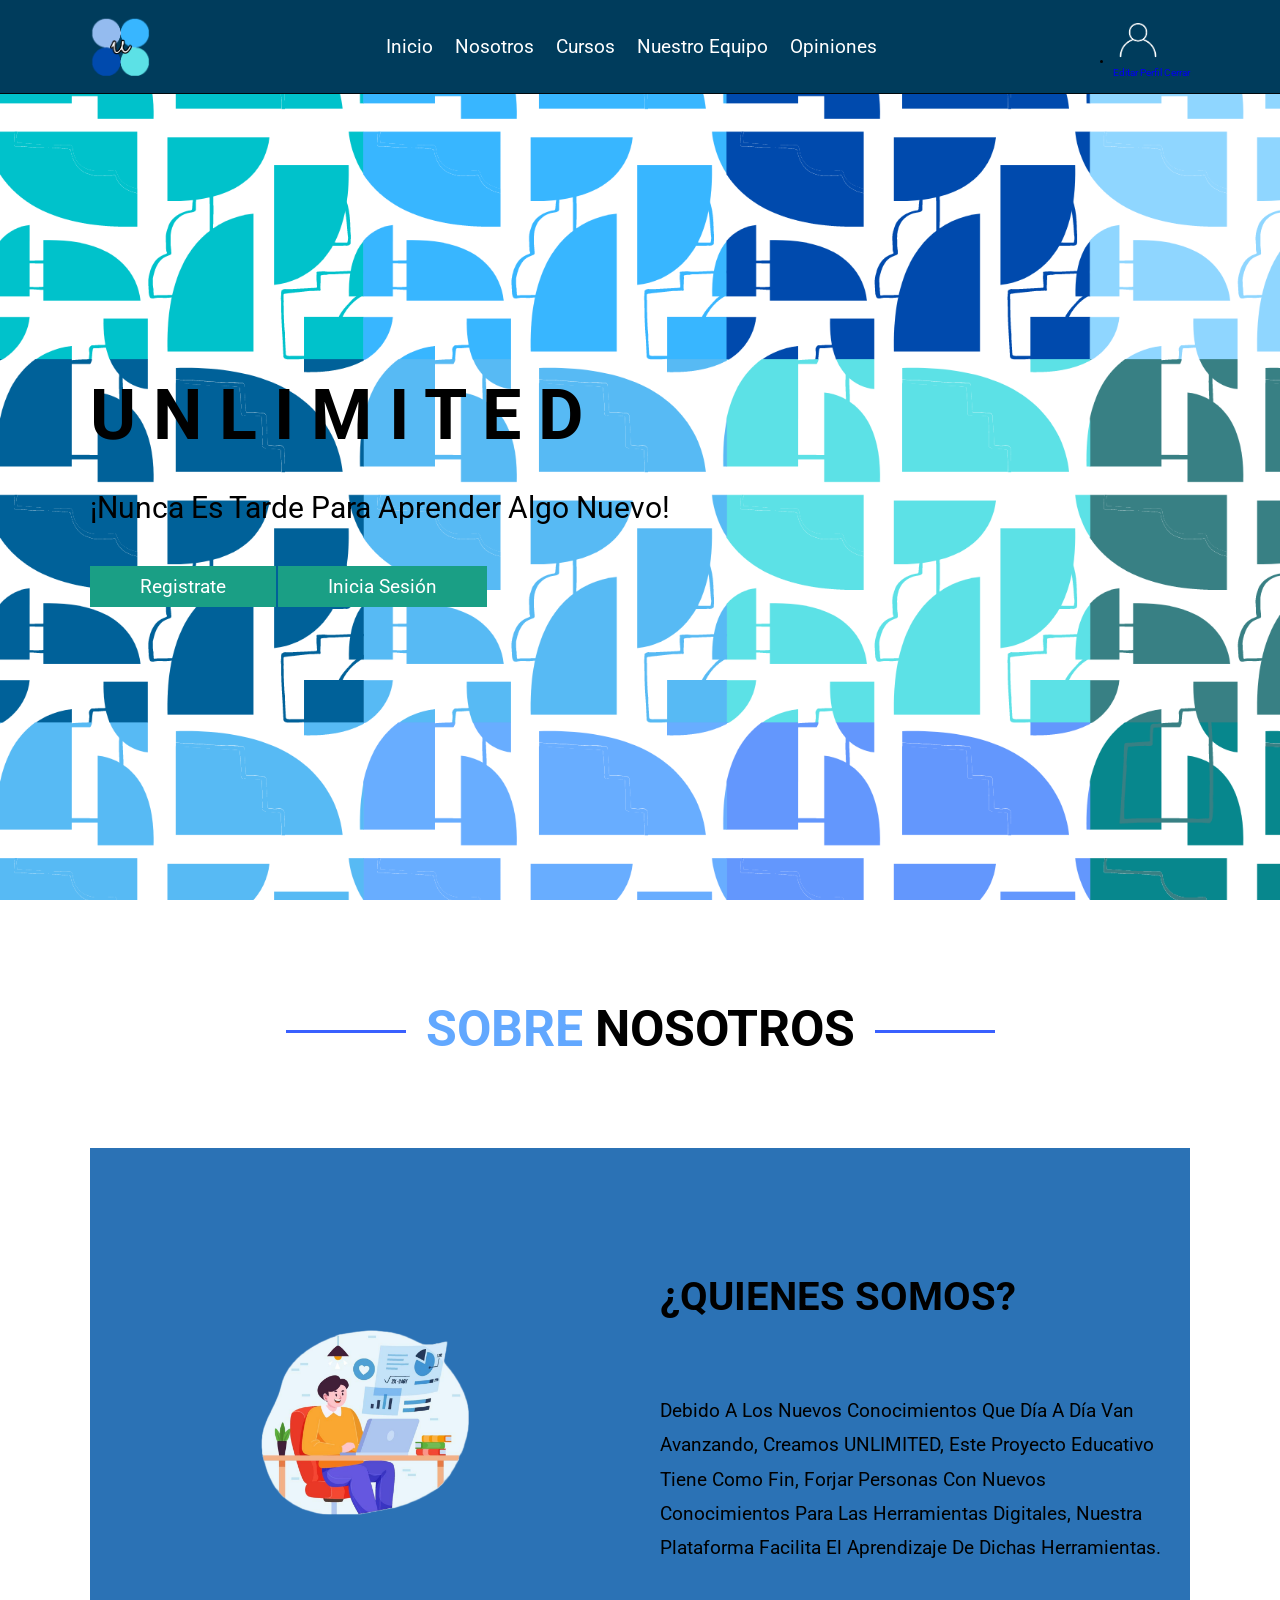
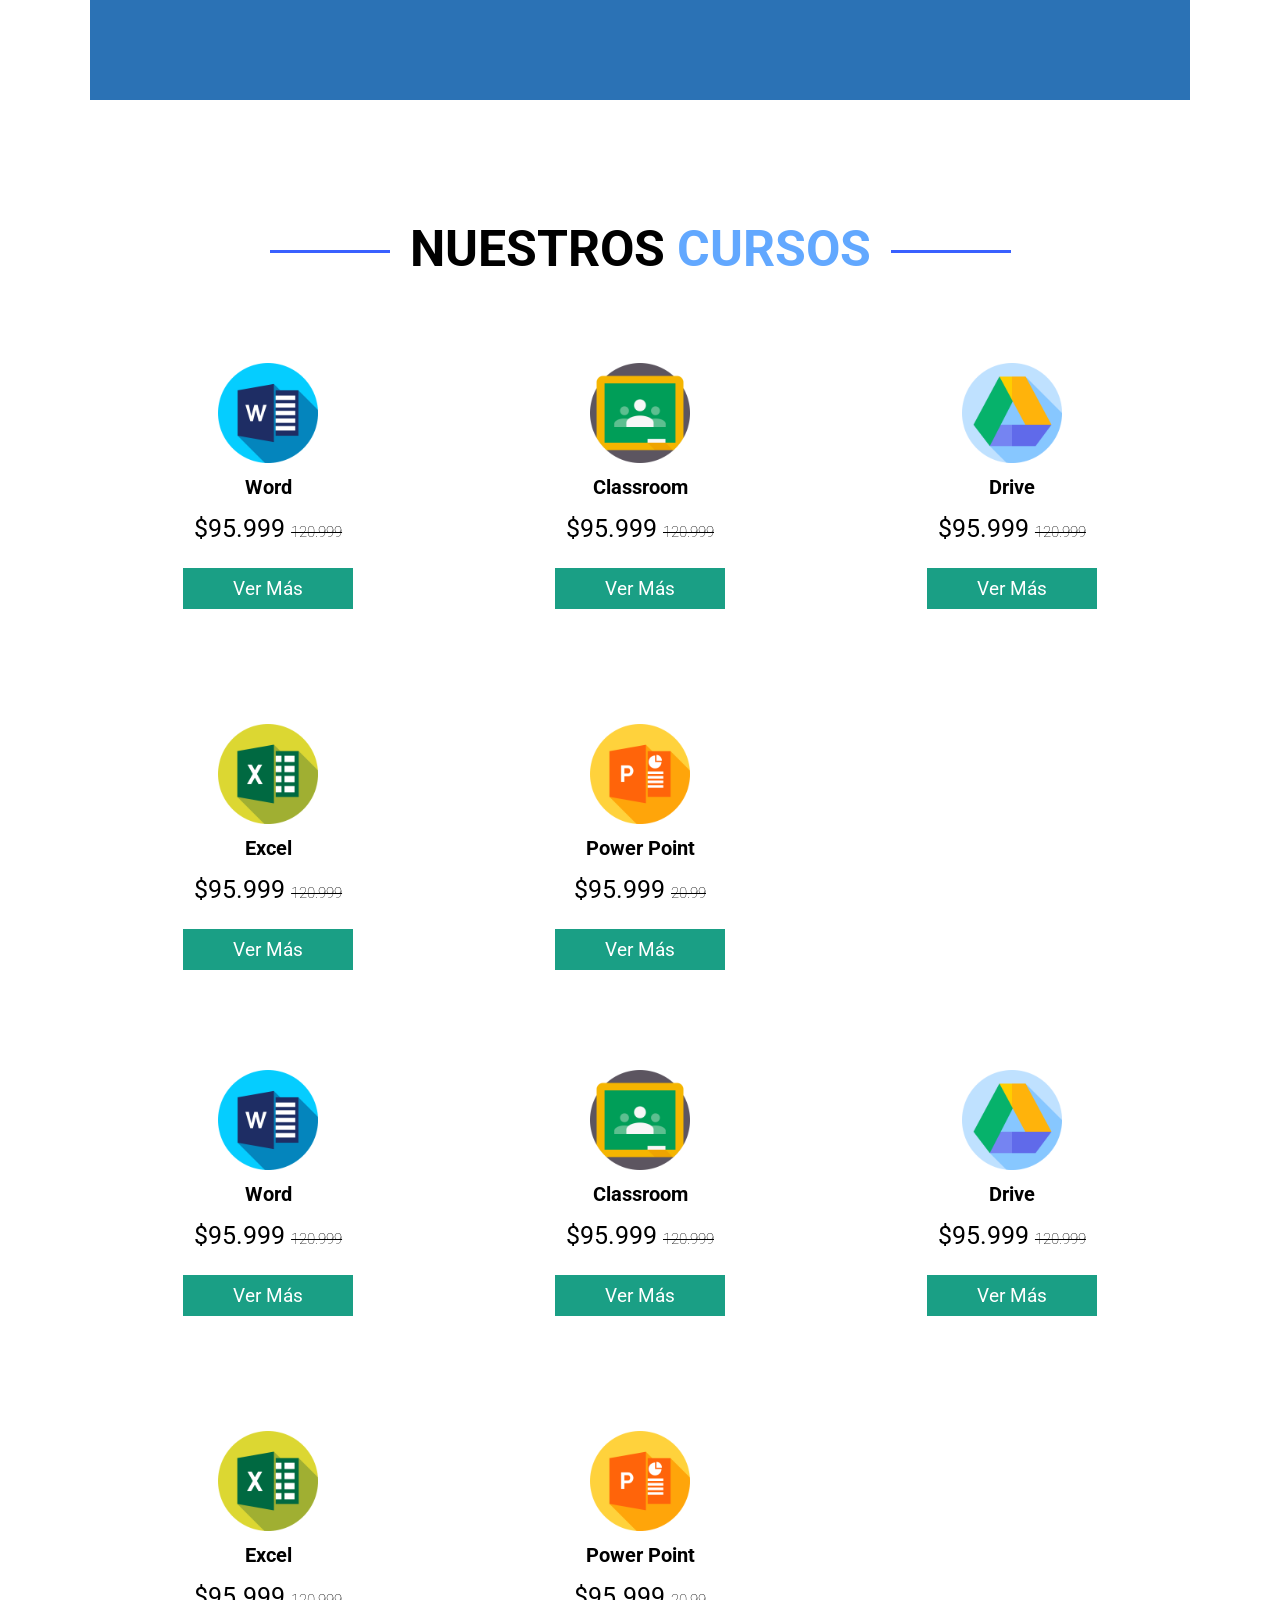
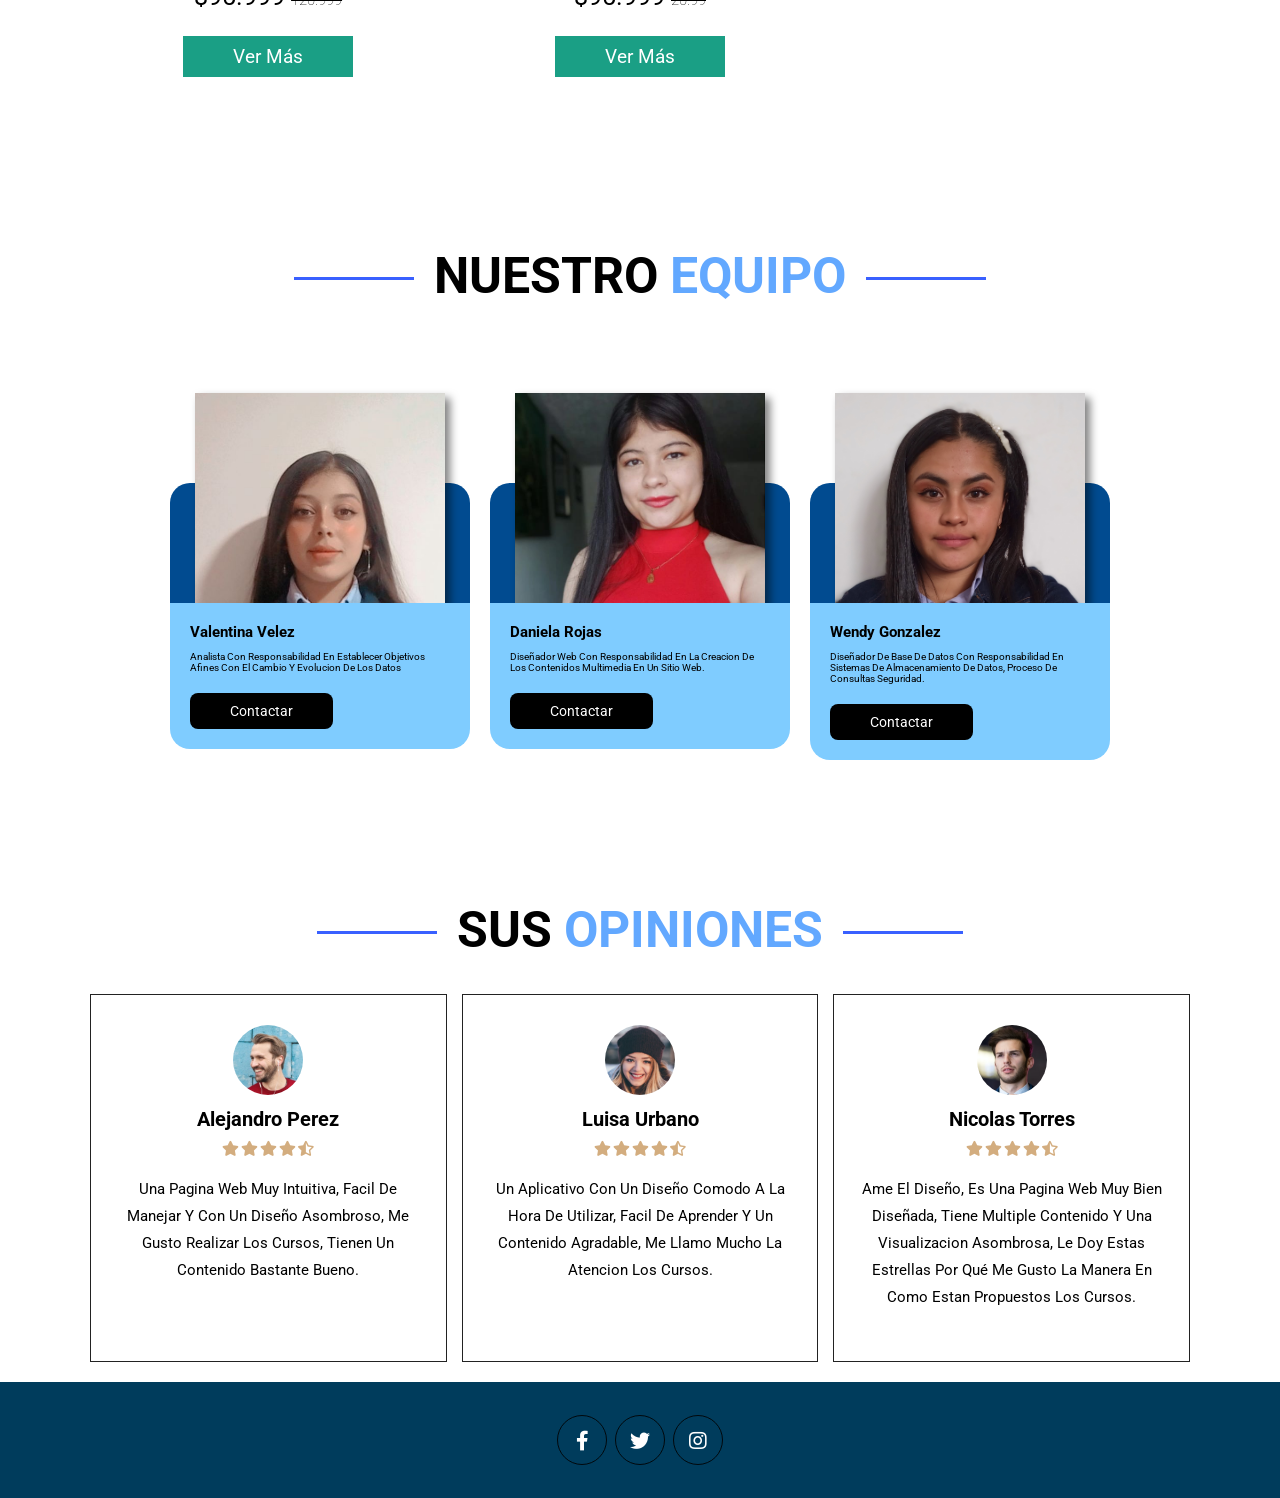
<file: index.html>
<!DOCTYPE html>
<html lang="es">
<head>
    <meta charset="UTF-8">
    <meta http-equiv="X-UA-Compatible" content="IE=edge">
    <meta name="viewport" content="width=device-width, initial-scale=1.0">
    <title>Unlimited</title>

    <!-- font link  -->
    <link rel="stylesheet" href="https://cdnjs.cloudflare.com/ajax/libs/font-awesome/5.15.4/css/all.min.css">

    <!-- link css -->
    <link rel="stylesheet" href="css/style.css">
</head>
<body>
    
<!-- header section empieza -->

<header class="header">

    <a href="#" class="logo">
        <img src="images/loggoo.png" alt="">
    </a>

    <nav class="navbar">
        <a href="#home">Inicio</a>
        <a href="#about">Nosotros</a>
        <a href="#menu">Cursos</a>
        <a href="#equipo">Nuestro equipo</a>
        <a href="#review">Opiniones</a>
    </nav>
    <div>
        <div class="two columns u-pull-right">
           <ul>
           <li class="submenu">       
            <img src="images/usuarioo.png" id="img-usuario"width="50" height="50">
               <div id="carrito">
               <table id="lista-carrito" class="u-full-width">
                   <tbody></tbody>
                          </table>
                          <a href="file:///C:/Users/APRENDIZ.5CD94860ZK/Downloads/unlimited_web/Editar_perfil.html" id="" class="button u-full-width">Editar perfil</a>
                          <a href="#" id="" class="button u-full-width">Cerrar</a>
                      </div>
                  </li>
              </ul>
    </div>

    <div class="icons">
        <div class="fas fa-bars" id="menu-btn"></div>
    </div>
</header>

<!-- header section fin -->

<!-- inicio section empieza  -->

<section class="home" id="home">

    <div class="content">
        <h3>U  N  L  I  M  I  T  E  D</h3>
        <p>¡Nunca es tarde para aprender algo nuevo!</p>
        <a href="" class="btn">Registrate</a>
        <a href="form-login/login.html" class="btn">Inicia Sesión</a>
    </div>

</section>

<!--inicio section fin -->

<!-- nosotros section empieza  -->


<section class="about" id="about">

    <center>
    <h1 class="heading lines-effect"> <span>Sobre   </span> Nosotros</h1>
    </center>

    <br><br><br><br><br>

    <div class="row">

        <div class="image">
            <img src="images/educ.png" alt="">
        </div>

        <div class="content">
            <h3>¿QUIENES SOMOS?</h3>
            <p></p>
            <br><br><br><br>
            <p>Debido a los nuevos conocimientos que día a día van avanzando, creamos UNLIMITED, este proyecto educativo tiene como fin, forjar personas con nuevos conocimientos para las herramientas digitales, nuestra plataforma facilita el aprendizaje de dichas herramientas.</p>
            
        </div>

    </div>

</section>

<!-- nosotros section fin -->


<!-- cursos section empieza  -->

<section class="menu" id="menu">

    <center>
    <h1 class="heading lines-effect">Nuestros <span>Cursos</span> </h1>
    </center>
    <div class="box-container">

        <div class="box">
            <img src="images/word.png" alt="">
            <h3>Word</h3>
            <div class="price">$95.999 <span>120.999</span></div>
            <a href="#" class="btn">Ver más</a>
        </div>

        <div class="box">
            <img src="images/classroom.png" alt="">
            <h3>Classroom</h3>
            <div class="price">$95.999 <span>120.999</span></div>
            <a href="#" class="btn">Ver más</a>
        </div>

        <div class="box">
            <img src="images/drive.png" alt="">
            <h3>Drive</h3>
            <div class="price">$95.999 <span>120.999</span></div>
            <a href="#" class="btn">Ver más</a>
        </div>

        <div class="box">
            <img src="images/excel.png" alt="">
            <h3>Excel</h3>
            <div class="price">$95.999 <span>120.999</span></div>
            <a href="#" class="btn">Ver más</a>
        </div>

        <div class="box">
            <img src="images/powerpoint.png" alt="">
            <h3>Power point</h3>
            <div class="price">$95.999 <span>20.99</span></div>
            <a href="#" class="btn">Ver más</a>
        </div>

    </div>
    <div class="box-container">

        <div class="box">
            <img src="images/word.png" alt="">
            <h3>Word</h3>
            <div class="price">$95.999 <span>120.999</span></div>
            <a href="#" class="btn">Ver más</a>
        </div>

        <div class="box">
            <img src="images/classroom.png" alt="">
            <h3>Classroom</h3>
            <div class="price">$95.999 <span>120.999</span></div>
            <a href="#" class="btn">Ver más</a>
        </div>

        <div class="box">
            <img src="images/drive.png" alt="">
            <h3>Drive</h3>
            <div class="price">$95.999 <span>120.999</span></div>
            <a href="#" class="btn">Ver más</a>
        </div>

        <div class="box">
            <img src="images/excel.png" alt="">
            <h3>Excel</h3>
            <div class="price">$95.999 <span>120.999</span></div>
            <a href="#" class="btn">Ver más</a>
        </div>

        <div class="box">
            <img src="images/powerpoint.png" alt="">
            <h3>Power point</h3>
            <div class="price">$95.999 <span>20.99</span></div>
            <a href="#" class="btn">Ver más</a>
        </div>

    </div>


</section>

<!-- cursos section fin  -->
<!--Equipo section empieza-->
<section class="equipo" id="equipo">
    
    <center>
        <h1 class="heading lines-effect">Nuestro <span>Equipo</span></h1>
    </center>
    <div class="container__cards">
            <div class="card">
                <div class="cover">
                    <img src="images/Valentina.jpg" alt="">
                    <div class="img__back"></div>
                </div>
                <div class="description">
                    <h2>Valentina Velez</h2>
                    <p>Analista con responsabilidad en establecer objetivos afines con el cambio y evolucion de los datos</p>
                    <input type="button" value="Contactar">
                </div>
            </div>
            <div class="card">
                <div class="cover">
                    <img src="images/Danielaa.jpeg" alt="">
                    <div class="img__back"></div>
                </div>
                <div class="description">
                    <h2>Daniela Rojas</h2>
                    <p>Diseñador web con responsabilidad en la creacion de los contenidos multimedia en un sitio web.</p>
                    <input type="button" value="Contactar">
                </div>
            </div>

            <div class="card">
                <div class="cover">
                    <img src="images/Wendy.jpg" alt="">
                    <div class="img__back"></div>
                </div>
                <div class="description">
                    <h2>Wendy Gonzalez</h2>
                    <p>Diseñador de base de datos con responsabilidad en sistemas de almacenamiento de datos, proceso de consultas seguridad.</p>
                    <input type="button" value="Contactar">
                </div>
            </div>
    </div>
</section>

<br>
<!--Equipo section fin-->

<!-- review section empieza  -->

<section class="review" id="review">

    <center>
    <h1 class="heading lines-effect">Sus <span>Opiniones</span> </h1>
    </center> 
    <div class="box-container">

        <div class="box">
            <img src="images/pic-1.png" class="user" alt="">
            <h3>Alejandro Perez</h3>
            <div class="stars">
                <i class="fas fa-star"></i>
                <i class="fas fa-star"></i>
                <i class="fas fa-star"></i>
                <i class="fas fa-star"></i>
                <i class="fas fa-star-half-alt"></i>
            </div>
            <p>Una pagina web muy intuitiva, facil de manejar y con un diseño asombroso, me gusto realizar los cursos, tienen un contenido bastante bueno. </p>
        </div>

        <div class="box">
            <img src="images/pic-2.png" class="user" alt="">
            <h3>Luisa Urbano</h3>
            <div class="stars">
                <i class="fas fa-star"></i>
                <i class="fas fa-star"></i>
                <i class="fas fa-star"></i>
                <i class="fas fa-star"></i>
                <i class="fas fa-star-half-alt"></i>
            </div>
            <p>Un aplicativo con un diseño comodo a la hora de utilizar, facil de aprender y un contenido agradable, me llamo mucho la atencion los cursos.</p>
        </div>
        
        <div class="box">
            <img src="images/pic-3.png" class="user" alt="">
            <h3>Nicolas Torres</h3>
            <div class="stars">
                <i class="fas fa-star"></i>
                <i class="fas fa-star"></i>
                <i class="fas fa-star"></i>
                <i class="fas fa-star"></i>
                <i class="fas fa-star-half-alt"></i>
            </div>
            <p>Ame el diseño, es una pagina web muy bien diseñada, tiene multiple contenido y una visualizacion asombrosa, le doy estas estrellas por qué me gusto la manera en como estan propuestos los cursos.</p>
        </div>

    </div>
</section>

<!-- review section fin -->
<!-- footer section empieza  -->

<section class="footer">
    <div class="share">
        <a href="#" class="fab fa-facebook-f"></a>
        <a href="#" class="fab fa-twitter"></a>
        <a href="#" class="fab fa-instagram"></a>
    </div>
</section>
<!-- footer section fin -->

<!-- js link  -->
<!--<script src="js/script.js"></script>-->

</body>
</html>
</file>
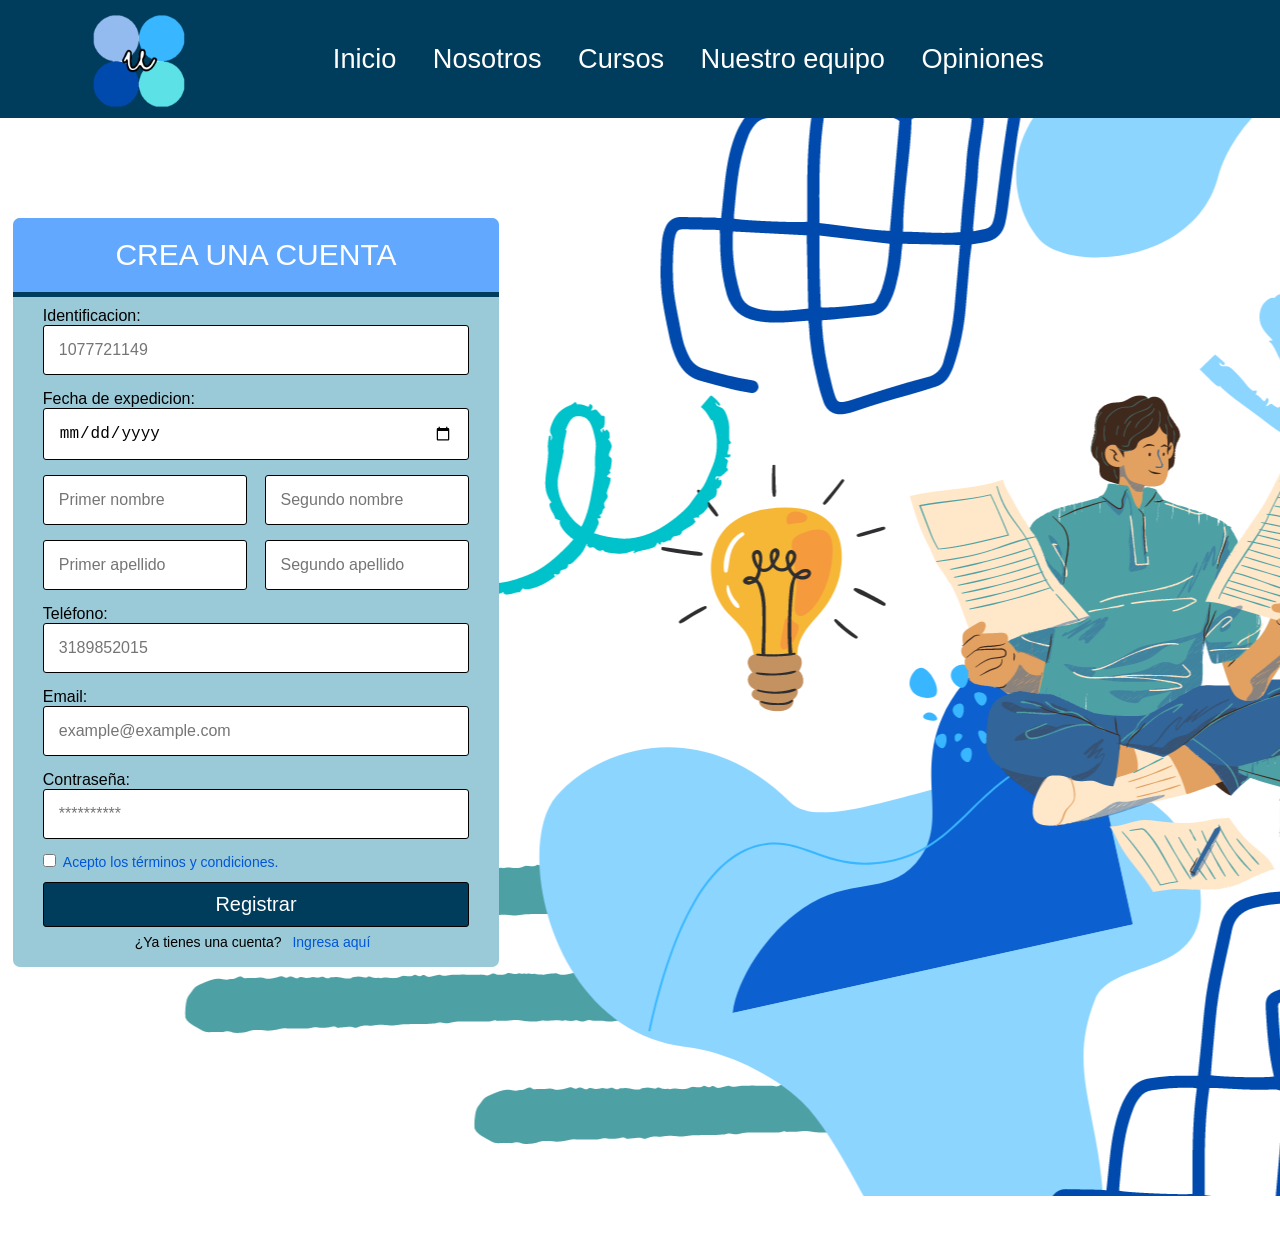
<file: form-regis/regis.html>
!DOCTYPE html>
<html lang="en">
<head>
    <meta charset="UTF-8">
    <meta http-equiv="X-UA-Compatible" content="IE=edge">
    <meta name="viewport" content="width=device-width, initial-scale=1.0">
    <title>Form-regis</title>
    <link rel="stylesheet" href="https://cdnjs.cloudflare.com/ajax/libs/font-awesome/5.15.4/css/all.min.css">
    <link rel="stylesheet" href="css/estilos.css">
    <script src="js/validar.js"></script>
</head>
<body>
<!--header-->
<header class="header">
    <a href="#" class="logo">
        <img src="../images/loggoo.png" alt="">
    </a>
    <nav class="navbar">
        <a href="#home">Inicio</a>
        <a href="#about">Nosotros</a>
        <a href="#menu">Cursos</a>
        <a href="#equipo">Nuestro equipo</a>
        <a href="#review">Opiniones</a>
    </nav>
    <div class="<icons">
        <div class="fas fa-bars" id="menu-btn"></div>
    </div>
</header>
<!--header-->
<section id="pantalla-dividida">
    <div class="derecha">
        <form action="php/registrar.php" method="post" class="form-register" onsubmit="return validar();">
            <h2 class="form__titulo">CREA UNA CUENTA</h2>
            <div class="contenedor-inputs">
                <label for="id">Identificacion:</label>
                <input id="id" type="text" name="id" placeholder="1077721149" class="input-100" required>
                <label for="fecha_expedicion">Fecha de expedicion:</label>
                <input id="fecha_expedicion" type="date" name="fecha_expedicion" class="input-100" required>
                <input id="nombre1"  type="text" name="nombre1" placeholder="Primer nombre" class="input-48" required>
                <input id="nombre2"  type="text" name="nombre2" placeholder="Segundo nombre" class="input-48" required>
                <input id="apellido1" type="text" name="apellido1" placeholder="Primer apellido" class="input-48" required>
                <input id="apellido2" type="text" name="apellido2" placeholder="Segundo apellido" class="input-48" required>
                <label for="telefono">Teléfono:</label>
                <input id="telefono" type="text" name="telefono" placeholder="3189852015" class="input-100" required>
                <label for="email">Email:</label>
                <input id="email" type="email" name="email" placeholder="example@example.com" class="input-100" required>
                <label for="clave">Contraseña:</label>
                <input id="clave" type="password" name="clave" placeholder="**********" class="input-100" required>
                <center><input  type="checkbox" class="check-box" ><a  class="link" href="#">Acepto los términos y condiciones.</a></center>
                <br>
                <input type="submit" value="Registrar" class="btn-enviar input-100">
                <p class="form__link">¿Ya tienes una cuenta? <a class="link" href="#">Ingresa aquí</a></p>
                
            </div>
        </form>

    </div>
    <div class="izquierda"></div>

</section>
<!--footer-->
<section class="footer">
    <div class="share">
        <a href="#" class="fab fa-facebook-f"></a>
        <a href="#" class="fab fa-twitter"></a>
        <a href="#" class="fab fa-instagram"></a>
    </div>
</section>
<!--footer-->

</body>
</html>
</file>
<file: css/style.css>
@import url('https://fonts.googleapis.com/css2?family=Roboto:wght@100;300;400;500;700&display=swap');

:root{
    --main-color:#d3ad7f;
    --black:#13131a;
    --bg:#ffffff;
    --border:.1rem solid rgba(0, 0, 0, 0.867);
    --bluee:#1a5590;
}

*{
    font-family: 'Roboto', sans-serif;
    margin:0; padding:0;
    box-sizing: border-box;
    outline: none; border:none;
    text-decoration: none;
    text-transform: capitalize;
    transition: .2s linear;
}

html{
    font-size: 62.5%;
    overflow-x: hidden;
    scroll-padding-top: 9rem;
    scroll-behavior: smooth;
}

html::-webkit-scrollbar{
    width: .8rem;
}

html::-webkit-scrollbar-track{
    background: transparent;
}

html::-webkit-scrollbar-thumb{
    background: #fff;
    border-radius: 5rem;
}

body{
    background: var(--bg);
}

section{
    padding:2rem 7%;
}

h1{
    display: inline-block;
    position: relative;
    margin-top: 80px;
    
}
h1::after,h1::before{/*lineas al lado del titulo*/
    content: '';
    position: absolute;
    width: 120px;
    height: 3px;
    background-color: #3960ff ;
    top: 0.6em;
}
h1::before{
    left: -140px;
}
h1::after{
    right: -140px;
}
.heading{
    color:#000000;
    text-transform: uppercase;
    padding-bottom: 3.5rem;
    font-size: 5rem;
}

.heading span{
    color:#62a8ff;
    text-transform: uppercase;
}

.btn{
    margin-top: 2rem;
    display: inline-block;
    padding:.9rem 5rem;
    font-size: 1.9rem;
    color:#ffffff;
    background: #1a9f85;
    cursor: pointer;
}

.btn:hover{
    letter-spacing: .2rem;
}

.header{
    display: flex;
    align-items: center;
    justify-content: space-between;
    padding:1.5rem 7%;
    border-bottom: var(--border);
    position: fixed;
    top:0; left: 0; right: 0;
    z-index: 1000;
    background: #003c5c;
}

.header .logo img{
    height: 6rem;
}
.header .navbar a{
    margin:0 1rem;
    font-size: 1.9rem;
    color:#ffffff;
}

.header .navbar a:hover{
    color:#77b3fd;
    border-bottom: .1rem solid #62a8ff  ;
    padding-bottom: .5rem;
}

.header .icons div{
    color:#62a8ff ;
    cursor: pointer;
    font-size: 2.5rem;
    margin-left: 2rem;
}

.header .icons div:hover{
    color:rgb(0, 0, 0);
}

#menu-btn{
    display: none;
}



/*INICIO*/
.home{
    min-height: 100vh;
    display: flex;
    align-items: center;
    background:url(../images/FONDO1.png) no-repeat;
    background-size: cover;
    background-position: center;
}

.home .content{
    max-width: 60rem;
}

.home .content h3{
    font-size: 7rem;
    text-transform: uppercase;
    color:#000000;
    margin-top: 80px;
}

.home .content p{
    font-size: 3rem;
    line-height: 1.9;
    padding:1rem 0;
    color:#000000;
    margin-top: 13px;
}
/*INICIO*/

/*NOSOTROS*/
.about .row{
    display: flex;
    align-items: center;
    background:#2b72b5;
    flex-wrap: wrap;
}

.about .row .image{
    flex:1 1 45rem;
}

.about .row .image img{
    width: 100%;
}
.about .row .content{
    flex:1 1 45rem;
    padding:2rem;
}

.about .row .content h3{
    font-size: 4rem;
    color:rgb(0, 0, 0);
}

.about .row .content p{
    font-size: 1.9rem;
    color:#000000;
    padding:1rem 0;
    line-height: 1.8;
}
/*NOSOTROS*/

/*CURSOS*/
.menu .box-container{
    display: grid;
    grid-template-columns: repeat(auto-fit, minmax(30rem, 1fr));
    gap:1.5rem;
}

.menu .box-container .box{
    padding:5rem;
    text-align: center;
    border:var(--black);    
}

.menu .box-container .box img{
    height: 10rem;
}

.menu .box-container .box h3{
    color: #000000;
    font-size: 2rem;
    padding:1rem 0;
}
.menu .box-container .box h3:hover {
    color: #fffafa;
    font-size: 2rem;
    padding:1rem 0;
}

.menu .box-container .box .price{
    color: #000000;
    font-size: 2.5rem;
    padding:.5rem 0;
}

.menu .box-container .box .price span{
    font-size: 1.5rem;
    text-decoration: line-through;
    font-weight: lighter;
}

.menu .box-container .box:hover{
    background:#75bafa;
}

.menu .box-container .box:hover > *{
    color:var(--black);
}
/*CURSOS*/

/*equipo inicio*/
.container__cards{
    max-width: 1200px;
    margin: auto;
    margin-top: 3px;
    display: flex;
    flex-wrap: wrap;
    justify-content: center;
}

.card{
    width: 300px;
    margin: 10px;
    transition: all 300ms;
}

.card:hover{
    width: 350px;
}

.card .cover{
    width: 100%;
    height: 250px;
    position: relative;
    overflow: hidden;
}

.card .cover img{
    width: 250px;
    display: block;
    margin: auto;
    position: relative;
    top: 40px;
    z-index: 1;
    filter: drop-shadow(5px 5px 4px rgba(0,0,0,0.5));
    transition: all 400ms;
}

.card:hover .cover img{
    top: 0px;
    filter: none;
}

.card .img__back{
    width: 100%;
    height: 200px;
    position: absolute;
    bottom: -80px;
    left: 0;
    background-size: cover;
    border-radius: 20px;
    transition: all 300ms;
}

.card:nth-of-type(1) .img__back{
    background:#014b90;
}

.card:nth-of-type(2) .img__back{
    background:#014b90;
}

.card:nth-of-type(3) .img__back{
    background:#014b90;
}
.card:nth-of-type(4) .img__back{
    background:#014b90;
}
.card:nth-of-type(5) .img__back{
    background:#014b90;
}

.card:hover .img__back{
    bottom: -40px;
}

.card .description{
    background: #7fccff;
    margin-top: -10px;
    padding: 20px;
    border-radius: 0px 0px 20px 20px;
    transition: all 300ms;
}

.card:hover .description{
    padding: 40px;
}

.card .description h2{
    margin-top: 10px;
}

.card .description p{
    margin-top: 10px;
}

.card .description input{
    padding: 10px 40px;
    margin-top: 20px;
    border: none;
    background: #000000;
    color: white;
    font-size: 14px;
    cursor: pointer;
    border-radius: 8px;
    transition: all 300ms;
}

.card .description input:hover{
    background: #001f9d;
}
/*equipo fin*/

/*OPINIONES*/
.review .box-container{
    display: grid;
    grid-template-columns: repeat(auto-fit, minmax(30rem, 1fr));
    gap:1.5rem;
}

.review .box-container .box{
    border:var(--border);
    text-align: center;
    padding:3rem 2rem;
}

.review .box-container .box p{
    font-size: 1.5rem;
    line-height: 1.8;
    color:#000000;
    padding:2rem 0;
}

.review .box-container .box .user{
    height: 7rem;
    width: 7rem;
    border-radius: 50%;
    object-fit: cover;
}

.review .box-container .box h3{
    padding:1rem 0;
    font-size: 2rem;
    color:#000000;
}

.review .box-container .box .stars i{
    font-size: 1.5rem;
    color:var(--main-color);
}

/*OPINIONES*/
/*PIE DE PAGINA*/
.footer{
    background:#003c5c;
    text-align: center;
    
}

.footer .share{
    padding:1rem 0;
}

.footer .share a{
    height: 5rem;
    width: 5rem;
    line-height: 5rem;
    font-size: 2rem;
    color:#fff;
    border:var(--border);
    margin:.3rem;
    border-radius: 50%;
}

.footer .share a:hover{
    background-color: #0061d8;
}

.footer .links{
    display: flex;
    justify-content: center;
    flex-wrap: wrap;
    padding:2rem 0;
    gap:1rem;
}

.footer .links a{
    padding:.7rem 2rem;
    color:#fff;
    border:var(--border);
    font-size: 2rem;
}

.footer .links a:hover{
    background:var(--main-color);
}

.footer .credit{
    font-size: 2rem;
    color:#fff;
    font-weight: lighter;
    padding:1.5rem;
}

.footer .credit span{
    color:var(--main-color);
}
/*PIE DE PAGINA*/



/* media queries  */
@media (max-width:991px){

    html{
        font-size: 55%;
    }

    .header{
        padding:1.5rem 2rem;
    }

    section{
        padding:2rem;
    }

}

@media (max-width:768px){

    #menu-btn{
        display: inline-block;
    }

    .header .navbar{
        position: absolute;
        top:100%; right: -100%;
        background: #fff;
        width: 30rem;
        height: calc(100vh - 9.5rem);
    }

    .header .navbar.active{
        right:0;
    }

    .header .navbar a{
        color:var(--black);
        display: block;
        margin:1.5rem;
        padding:.5rem;
        font-size: 2rem;
    }
    .home{
        background-position: left;
        justify-content: center;
        text-align: center;
    }

    .home .content h3{
        font-size: 4.5rem;
    }

    .home .content p{
        font-size: 1.5rem;
    }

}

@media (max-width:450px){

    html{
        font-size: 50%;
    }

}
/* bienvenidos  */
.home1{
    min-height: 160vh;
    display: flex;
    align-items: center;
    background:url(../video/bienvenidos.mp4);
    background-size: cover;
    background-position: center;
    margin: 0;
    padding: 0;
    width: 20000px;
    
}

.home1 .content{
    max-width: 70rem;
}
/* carro de compras  */
.btn1{
    margin-top: 2rem;
    display: inline-block;
    padding:.9rem 5rem;
    font-size: 1.9rem;
    color:#ffffff;
    background: #2d5abd;
    cursor: pointer;
}

.btn1:hover{
    letter-spacing: .2rem;


}
.btncar{
    margin-top: 2rem;
    display: inline-block;
    padding:.9rem 5rem;
    font-size: 1.9rem;
    color:#ffffff;
    background: #53dae4;
    cursor: pointer;
}

.btncar:hover{
    letter-spacing: .2rem;
}
</file>
<file: form-regis/css/estilos.css>
@import url('https://fonts.googleapis.com/css2?family=Roboto:wght@100;300;400;500;700&display=swap');
*{
    margin:0; padding:0;
    box-sizing: border-box;
    outline: none; border:none;
    text-decoration: none;
    transition: .2s linear;
}

body{
    margin: 0;
    font-family: sans-serif;
    background: url(../img/form-registr.png) no-repeat;
    background-position: center;
}
.izquierda{
    background-size: cover;
    background-position: center;
    width: 60%;
    height: 100vh;
}

.derecha{
    height: 100vh;
    width: 40%;
    position: center;
    margin-top: 200px;
}

#pantalla-dividida{
    display: flex;
}

.form-register{
    width: 95%;
    max-width: 500px;
    margin: auto;
    background: #9acad7;
    border-radius: 7px;
}
.form__titulo{
    background-color: #62a8ff;
    color: #fff;
    padding: 20px;
    text-align: center;
    text-align: center;
    font-weight: 100;
    font-size: 30px;
    border-top-left-radius:7px;
    border-top-right-radius:7px;
    border-bottom: 5px solid #003c5c;
}

.contenedor-inputs{
    padding: 10px 30px;
    display: flex;
    flex-wrap: wrap;
    justify-content: space-between;
}
input{
    margin-bottom: 15px;
    padding: 15px;
    font-size: 16px;
    border-radius: 3px;
    border: 1px solid rgb(0, 0, 0);
    color: #000;
}
.input-48{
    width: 48%;
}
.input-100{
    width: 100%;
}
.btn-enviar{
    background: #003c5c;
    color: #ffffff;
    margin: auto;
    padding: 10px 40px;
    cursor: pointer;
    font-size: 20px;
}
.btn-enviar:active{
    transform: scale(1.05);
}
.form__link{
    width: 100%;
    margin: 7px;
    text-align: center;
    font-size: 14px;
    color: #000000;
}
.link{
    width: 100%;
    margin: 7px;
    text-align: center;
    font-size: 14px;
    color: #0056d8;   
}

/*header*/
.header{
    display: flex;
    align-items: center;
    justify-content: space-between;
    padding:0.7rem 7%;
    border-bottom: var(--border);
    position: fixed;
    top:0; left: 0; right: 0;
    z-index: 1000;
    background: #003c5c;
}

.header .logo img{
    height: 6rem;
}
.header .navbar a{
    margin:0 1rem;
    font-size: 1.7rem;
    color:#ffffff;
}

.header .navbar a:hover{
    color:#77b3fd;
    border-bottom: .1rem solid #62a8ff  ;
    padding-bottom: .5rem;
}

.header .icons div{
    color:#62a8ff ;
    cursor: pointer;
    font-size: 2.5rem;
    margin-left: 2rem;
}

.header .icons div:hover{
    color:rgb(0, 0, 0);
}

#menu-btn{
    display: none;
}
/*header*/
z
/*footer*/
.footer{
    background:#003c5c;
    text-align: center;
    
}

.footer .share{
    padding:1rem 0;
}

.footer .share a{
    height: 5rem;
    width: 5rem;
    line-height: 5rem;
    font-size: 2rem;
    color:#fff;
    border:var(--border);
    margin:.3rem;
    border-radius: 50%;
}

.footer .share a:hover{
    background-color: #0061d8;
}

.footer .links{
    display: flex;
    justify-content: center;
    flex-wrap: wrap;
    padding:2rem 0;
    gap:1rem;
}

.footer .links a{
    padding:.7rem 2rem;
    color:#fff;
    border:var(--border);
    font-size: 2rem;
}

.footer .links a:hover{
    background:var(--main-color);
}

.footer .credit{
    font-size: 2rem;
    color:#fff;
    font-weight: lighter;
    padding:1.5rem;
}

.footer .credit span{
    color:var(--main-color);
}
/*footer*/
</file>
